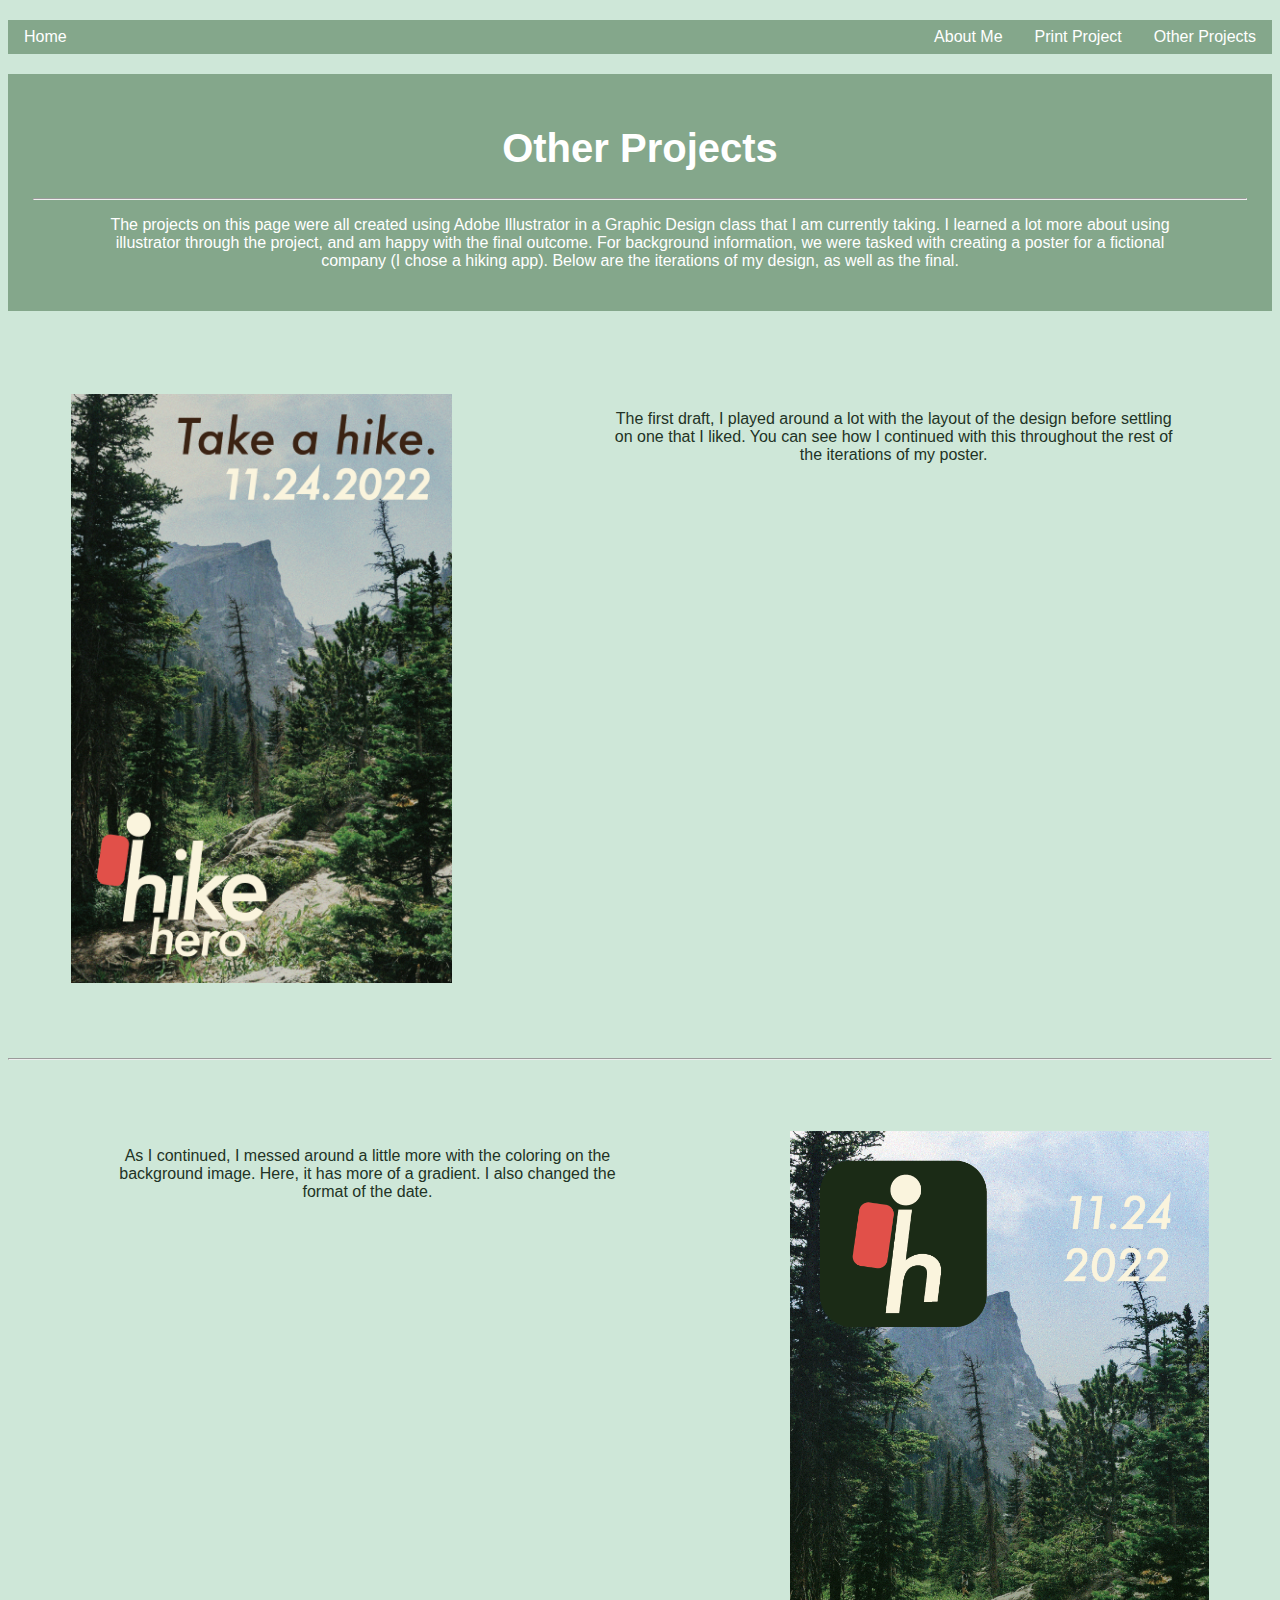
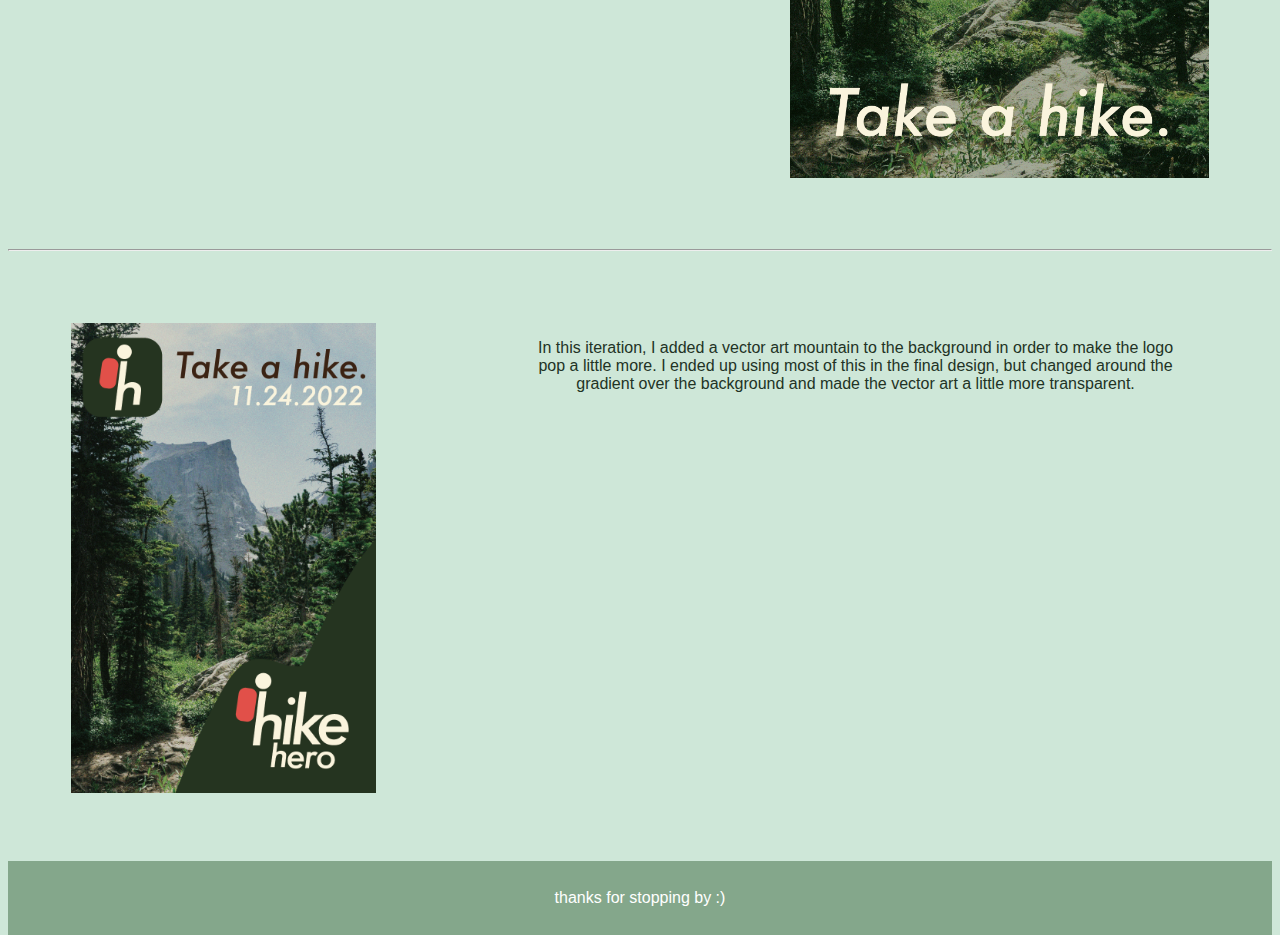
<file: otherProjects.html>
<!DOCTYPE html>
<html lang="English">
    <head>
        <title class = "titles">Other Projects</title>
        <link rel="stylesheet" href="portfolioStyleSheet.css">
        <style>
            body img{
                display: block;
                margin-left: auto;
                margin-right: auto;
                width: 100%;
                align-items: left;
            }
            body p{
                margin-left: 5%;
                margin-right: 5%;
            }
            .parent {
                display: inline-flex;
                text-align: center;
            }
            .child {
                display: inline-block;
                padding: 5% 5%;
                vertical-align: middle;
            }
        </style>
    </head>
    <body>
        <ul>
            <li style=float:left><a href="index.html">Home</a></li>
            <li><a href="otherProjects.html">Other Projects</a></li>
            <li><a href="Project2.html">Print Project</a></li>
            <li><a href="Project1.html">About Me</a></li>
        </ul>
    <header>
        <h1>Other Projects</h1>
        <hr>
        <p>The projects on this page were all created using Adobe Illustrator in a Graphic Design 
            class that I am currently taking. I learned a lot more about using illustrator through the
            project, and am happy with the final outcome. For background information, we were tasked with
            creating a poster for a fictional company (I chose a hiking app). Below are the iterations of
            my design, as well as the final.
        </p>
    </header>
        <div class="parent">
            <div class="child">
                <img src="Lloyd_007_Rough-01.png" alt="rough draft of poster 1">
            </div>
            <div class="child">
                <p>The first draft, I played around a lot with the layout of the design before settling on one 
                that I liked. You can see how I continued with this throughout the rest of the iterations 
                of my poster. 
                </p>
            </div>
        </div>
        <hr>
        <div class="parent">
            <div class="child">
                <p>As I continued, I messed around a little more with the coloring on the background image. 
                    Here, it has more of a gradient. I also changed the format of the date.
                </p>
            </div>
            <div class="child">
                <img src="Lloyd_007_Rough-03.png" alt="rough draft of poster 2">
            </div>
        </div>
        <hr>
        <div class="parent">
            <div class="child">
                <img src="Lloyd_007_Rough-04.png" alt="rough draft of poster 3">
            </div>
            <div class="child">
                <p>In this iteration, I added a vector art mountain to the background in order to make the logo 
                    pop a little more. I ended up using most of this in the final design, but changed 
                    around the gradient over the background and made the vector art a little more transparent.
                </p>
            </div>
        </div>
        <footer>
            <p>thanks for stopping by :)</p>
        </footer>
    </body>
</html>
</file>
<file: portfolioStyleSheet.css>
.titles {
    text-align: center;
    color : white;
    font-family: Arial, Helvetica, sans-serif;
}
body{
    font-family: Arial, Helvetica, sans-serif;
    color:rgb(34, 51, 37);
    background-color: rgb(206, 231, 216);
    margin-top: 20px;
}
body,html{
    height: 100%;
}
header{
    margin-top: 20px;
    text-align:center;
    background-color: rgb(132, 167, 139);
    padding: 25px;
    color: white;
    margin-bottom: 20px;
}
header h1{
    font-size: 40px;
}

footer {
    background-color: rgb(132, 167, 139);
    padding: 12px;
    text-align: center;
    color: white;
  }

  li{
    display: inline;
    float: right;
}
li a {
  display: block;
  color: white;
  text-align: center;
  padding: 8px 16px;
  text-decoration: none;
  background-color: rgb(132, 167, 139);
}
li a:hover{
    background-color: rgb(66, 97, 71);
}

/* Style the list inside the menu */
ul {
  list-style-type: none;
  margin: 0;
  padding: 0px;
  overflow: hidden;
  width: 100%;
  background-color:rgb(132, 167, 139);
}
.bodyText {
    text-align: center;
    color: rgb(34, 51, 37);
    font-family: Arial, Helvetica, sans-serif;
    font-size: 18px;
}
.bg{
    background-image: url("headerBG.png");
    height: 50%;
}
#headshot{
    display: block;
    margin-left: auto;
    margin-right: auto;
    width: 50%;
}
</file>
